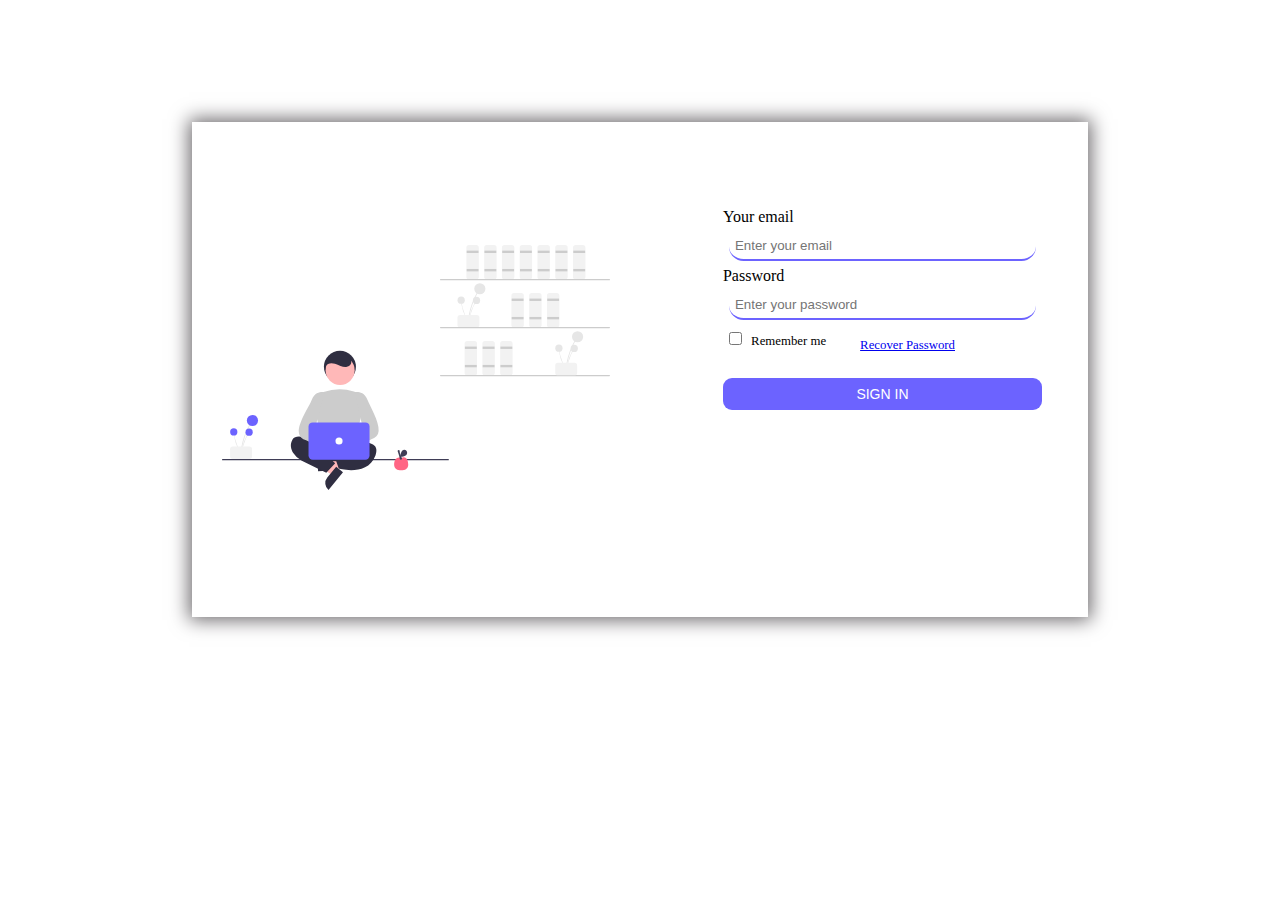
<file: index.html>
<!DOCTYPE html>
<html lang="en">
  <head>
    <meta charset="UTF-8" />
    <meta http-equiv="X-UA-Compatible" content="IE=edge" />
    <meta name="viewport" content="width=device-width, initial-scale=1.0" />
    <title>Form</title>
    <link rel="stylesheet" href="style.css" />
    <link
      rel="stylesheet"

  </head>

  <body>
    <div class="container">
        <div id="logo">
            <img src="./undraw_freelancer_re_irh4.svg" alt="svg">
        </div>
        <form >
          <label for="email">Your email</label>
          <input type="mail" class="InputEmail" placeholder="Enter your email" required />
    
          <label for="password"
           class="password">Password</label>
          <input type="password"class="InputPassword" placeholder="Enter your password" required />
    
      <span  class="Indicator"></span>

          <div class="check">
            <label for="checkbox"><span><input type="checkbox" id="checkbox" required /></span> Remember me</label>
          <a href="#">Recover Password</a>
          </div>

      <span  class="PassCheck"></span>

    
          <button class="btn" >SIGN IN</button>
        </form>
    </div>
    <script src="script.js"></script>
  </body>
</html>
</file>
<file: style.css>
* {
    box-sizing: border-box;
    margin: 0;
    padding: 0;
}
body{
    display: flex;
    justify-content: center;
    align-items: center;
}

.container {
    display: flex;
    height: 55vh;
    width: 70%;
    align-items: center;
    margin-top: 122px;
    -webkit-box-shadow: 0px 0px 18px 3px rgba(107, 104, 107, 1);
    -moz-box-shadow: 0px 0px 18px 3px rgba(107, 104, 107, 1);
    box-shadow: 0px 0px 18px 3px rgba(107, 104, 107, 1);
}

#logo img {
    height: 100%;
    width: 75%;
    margin-left: 30px;
}

form {
    display: flex;
    flex-direction: column;
    height: 75%;
    width: 50%;
    margin-right: 33px;
    margin-top: 23px;
    padding: 13px;
}

form input {
    margin: 6px;
    padding: 6px;
    border-radius: 18px;
    border: none;
    border-bottom: 2px solid #6C63FF;
    outline: none;
}

a{
    margin-left: 34px;
    margin-top: 12px;
}

.check {
    display: flex;
    font-size: 0.8rem;
}

button {
    font-size: 14px;
    margin-top: 25px;
    padding: 8px;
    background-color: #6C63FF;
    color: white;
    border: none;
    cursor: pointer;
    border-radius: 9px;

}

.weak{
    border-bottom: 2px solid red;
}

.medium{
    border-bottom: 2px solid orange;
}
.strong{
    border-bottom: 2px solid #247F52;
}
.PassCheck{
    color: red;
    font-size: 0.8rem;
}
</file>
